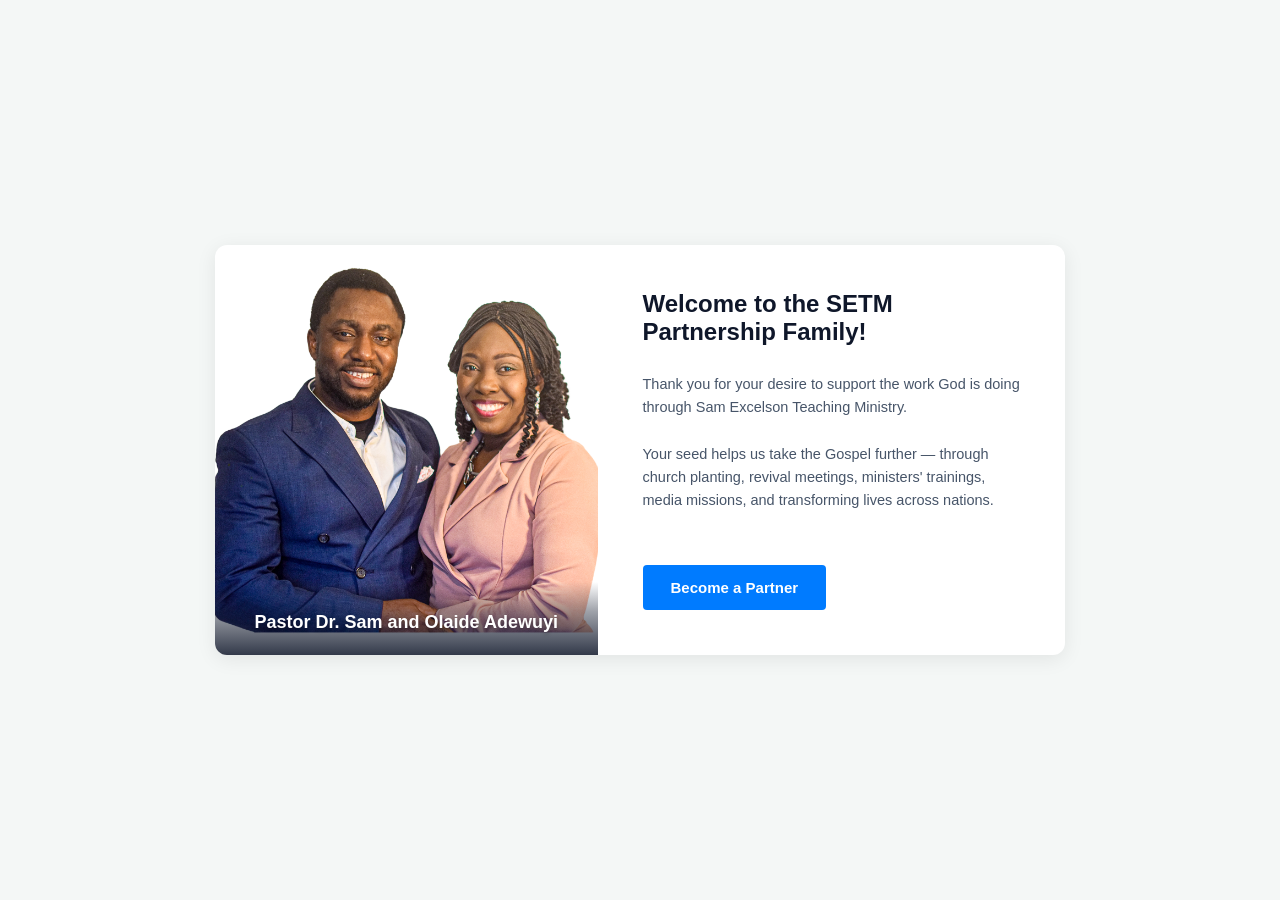
<file: index.html>
<!DOCTYPE html>
<html lang="en">
<head>
    <meta charset="UTF-8">
    <meta name="viewport" content="width=device-width, initial-scale=1.0">
    <title>SETM Partnership Home</title>
    <link rel="stylesheet" href="style.css">
    <link rel="icon" type="image/png" href="logo.jpeg">

</head>
<body>
    <div class="founder-split-card">
        
        <!-- Left Side: Full Height Image -->
        <div class="founder-image-side">
            <!-- Replace 'founder.jpg' with your actual image file path -->
            <img src="setman.png" alt="Founder Portrait" class="full-portrait">
            <div class="founder-name-overlay">
                <h4>Pastor Dr. Sam and Olaide Adewuyi</h4>
                <!-- <p>Founder & CEO</p> -->
            </div>
        </div>

        <!-- Right Side: Header, Bio Write-up, and Action Button -->
        <div class="founder-content-side">
            <div class="content-header">
                <h2>Welcome to the SETM Partnership Family!</h2>
                <!-- <p class="subtitle">The vision and passion driving our platform.</p> -->
            </div>

            <div class="founder-writeup">
                <!-- <h3></h3> -->
                <p>
                    <br>Thank you for your desire to support the work God is doing through Sam Excelson Teaching Ministry.<br><br>

                    Your seed helps us take the Gospel further — through church planting, revival meetings, ministers' trainings, media missions, and transforming lives across nations.<br><br>
                </p>
                <!-- <p>Every submission we receive helps refine our roadmap. Whether you are seeking technical support, submitting a feature suggestion, or joining our community initiatives, your voice actively shapes what we build next.</p>
                <strong></strong><br><br> -->                        
            </div>

            <!-- Call to Action Button connecting to your Form Page -->
            <div class="cta-wrapper">
                <a href="form.html" class="action-btn">Become a Partner</a>
            </div>
        </div>

    </div>
</body>
</html>
</file>
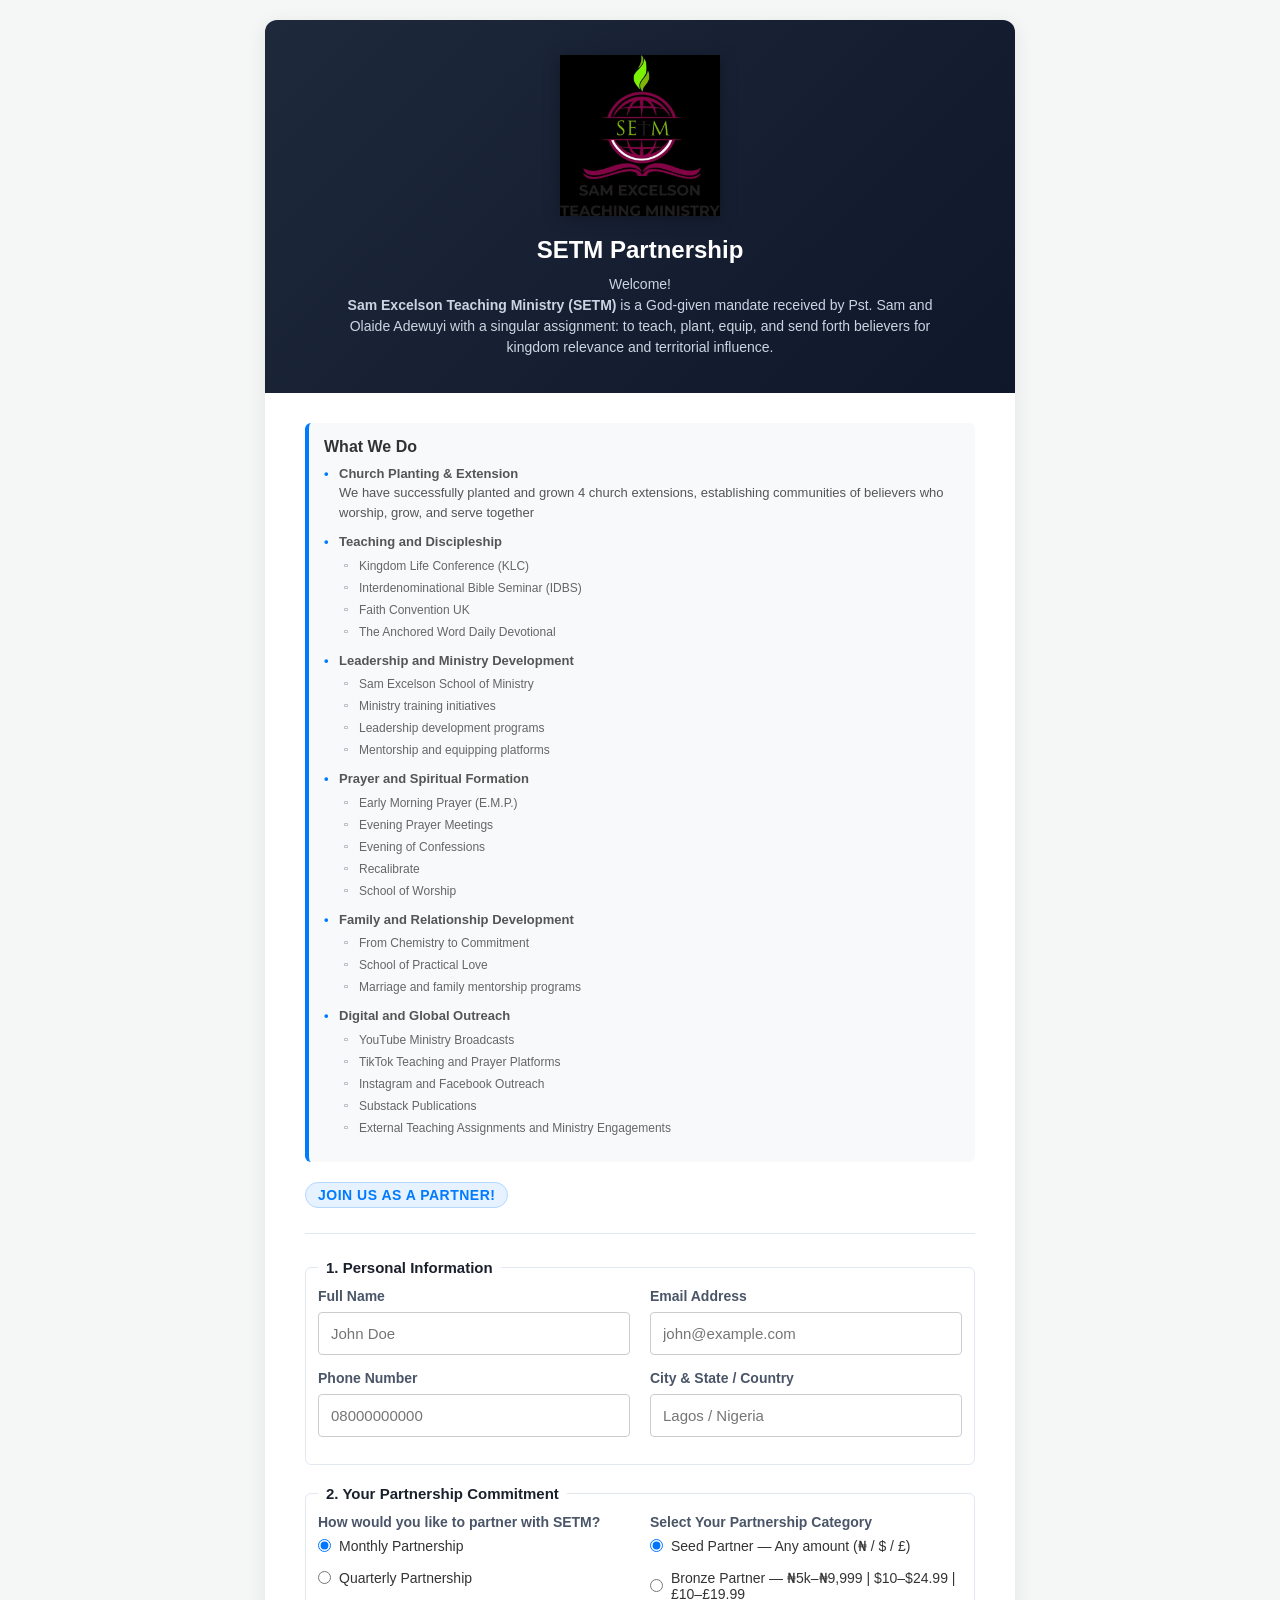
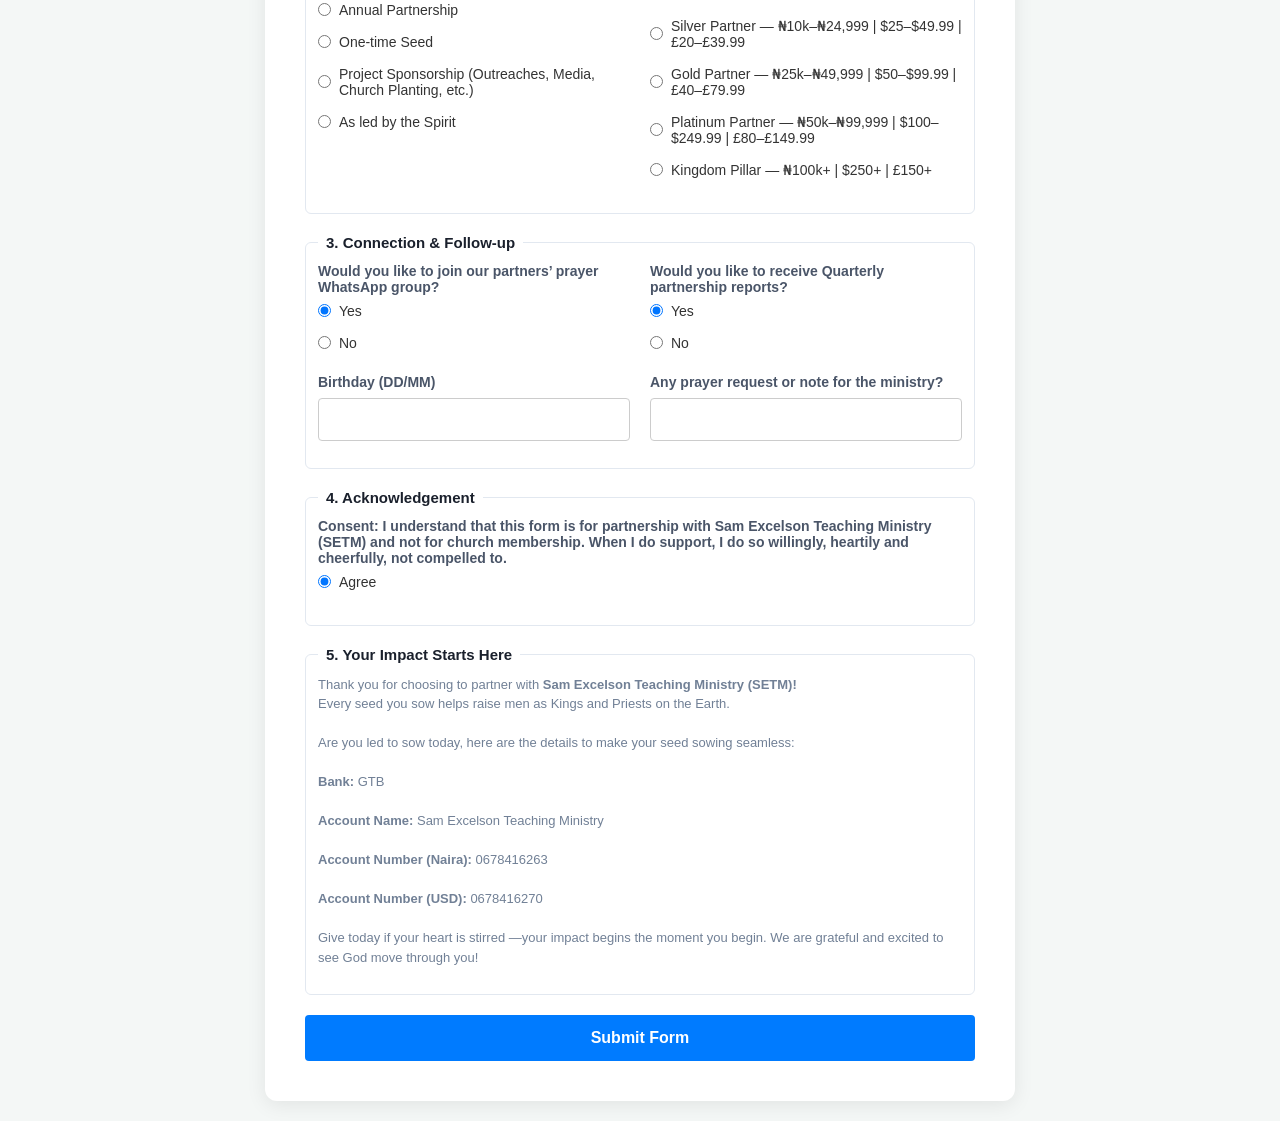
<file: form.html>
<!DOCTYPE html>
<html lang="en">
<head>
    <meta charset="UTF-8">
    <meta name="viewport" content="width=device-width, initial-scale=1.0">
    <title>SETM Partnership Portal</title>
    <link rel="stylesheet" href="style.css">
    <link rel="icon" type="image/png" href="logo.jpeg">
</head>
<body>
    <div class="form-container">

        <div class="sleek-header-band">
            <!-- Added Logo Container Starts Here -->
            <div class="logo-container">
                <!-- Replace 'logo.png' with your actual image path or online image link -->
                <img src="logo.jpeg" alt="Church Logo" class="form-logo">
            </div>
            <!-- Added Logo Container Ends Here -->
            <!-- <div class="form-header"> -->
            <h2>SETM Partnership</h2>
            <p class="header-intro">Welcome!<br>
                <b>Sam Excelson Teaching Ministry (SETM)</b> is a God-given mandate received by Pst. Sam and Olaide Adewuyi with a singular assignment: to teach, plant, equip, and send forth believers for kingdom relevance and territorial influence.
            </p>
        </div>
        <div class="form-body-content">
                <!-- Added What We Do Section Starts Here -->
            <div class="what-we-do">
                <h3>What We Do</h3>
                <ul>
                    <li><strong>Church Planting & Extension</strong><br>
                        We have successfully planted and grown 4 church extensions, establishing communities of believers who worship, grow, and serve together
                    </li>
                    <!-- <li><strong>Teaching and Discipleship</strong>
                        <ul class="sub-list">
                            <li><b>Word Fest</b> - Large-scale Teaching festival of God's word</li>
                            <li><strong>IDBS</strong> - Weekly Interdenominational Bible Seminar</li>
                            <li><strong>Spontaneous worship</strong> - Spirit-Led worship gatherings</li>
                            <li><strong>Son Father Talk</strong> - Meditation and Worship Meeting</li>
                        </ul>
                    </li> -->
                    <li><strong>Teaching and Discipleship</strong>
                        <ul class="sub-list">
                            <li>Kingdom Life Conference (KLC)</li>
                            <li>Interdenominational Bible Seminar (IDBS)</li>
                            <li>Faith Convention UK</li>
                            <li>The Anchored Word Daily Devotional</li>
                        </ul>
                    </li>
                    <li><strong>Leadership and Ministry Development</strong>
                        <ul class="sub-list">
                            <li>Sam Excelson School of Ministry</li>
                            <li>Ministry training initiatives</li>
                            <li>Leadership development programs</li>
                            <li>Mentorship and equipping platforms</li>
                        </ul>
                    </li>
                    <li><strong>Prayer and Spiritual Formation</strong>
                        <ul class="sub-list">
                            <li>Early Morning Prayer (E.M.P.)</li>
                            <li>Evening Prayer Meetings</li>
                            <li>Evening of Confessions</li>
                            <li>Recalibrate</li>
                            <li>School of Worship</li>
                        </ul>
                    </li>
                    <li><strong>Family and Relationship Development</strong>
                        <ul class="sub-list">
                            <li>From Chemistry to Commitment</li>
                            <li>School of Practical Love</li>
                            <li>Marriage and family mentorship programs</li>
                        </ul>
                    </li>
                    <li><strong>Digital and Global Outreach</strong>
                        <ul class="sub-list">
                            <li>YouTube Ministry Broadcasts</li>
                            <li>TikTok Teaching and Prayer Platforms</li>
                            <li>Instagram and Facebook Outreach</li>
                            <li>Substack Publications</li>
                            <li>External Teaching Assignments and Ministry Engagements</li>
                        </ul>
                    </li>
                </ul>
            </div>
                <!-- Added What We Do Section Ends Here -->
            <div class="join-us-section">
                <div class="join-us-title-container">
                    <h3>Join Us as a Partner!</h3>
                </div>
                <!-- <p>Imagine being part of the story when someone says, "I found Christ at Word Fest" or "My life was transformed through the School of Ministry" or "Our community was changed by that church extension." <strong>That victory? You claimed it together with us.</strong>
                </p>
                <p>Start your journey with us today!</p> -->
            </div>

            <hr class="header-divider">


            <!-- Form Starts Here with Sections -->
            <form id="submissionForm">
                
                <!-- SECTION 1: Personal Details -->
                <fieldset class="form-section">
                    <legend class="section-title">1. Personal Information</legend>
                    <!-- <p class="section-desc">
                        <strong>Welcome to the SETM Partnership Family!</strong><br><br>

                        Thank you for your desire to support the work God is doing through Sam Excelson Teaching Ministry.<br><br>

                        Your seed helps us take the Gospel further — through church planting, revival meetings, ministers' trainings, media missions, and transforming lives across nations.<br><br>


                        Please fill out the form below.<br><br>

                        Our partnership team will reach out with next steps, updates, and prayer support.<br><br>

                        <strong>Together, we spread Jesus!</strong>
                    </p> -->
                    
                    <div class="form-row-group">
                        <div class="form-group">
                            <label for="name">Full Name</label>
                            <input type="text" id="name" required placeholder="John Doe">
                        </div>
                        
                        <div class="form-group">
                            <label for="email">Email Address</label>
                            <input type="email" id="email" required placeholder="john@example.com">
                        </div>
                    </div>
                    <div class="form-row-group">
                        <div class="form-group">
                            <label for="phone">Phone Number</label>
                            <input type="tel" id="phone" required placeholder="08000000000">
                        </div>
                        
                        <div class="form-group">
                            <label for="city">City & State / Country</label>
                            <input type="text" id="city" required placeholder="Lagos / Nigeria">
                        </div>
                    </div>
                </fieldset>

                <!-- SECTION 2: Preferences -->
                <fieldset class="form-section">
                    <legend class="section-title">2. Your Partnership Commitment</legend>
                    <!-- <p class="section-desc">Help us categorize your inquiry. Choosing the correct topic flags your ticket to the right department immediately to avoid delays.</p> -->
                    
                    <div class="form-row-group">
                        <div class="form-group">
                            <label>How would you like to partner with SETM?</label>
                            <div class="radio-group">
                                <label class="radio-label">
                                    <input type="radio" name="partnerWithSETM" value="Monthly Partnership" checked>
                                    Monthly Partnership
                                </label>
                                <label class="radio-label">
                                    <input type="radio" name="partnerWithSETM" value="Quarterly Partnership">
                                    Quarterly Partnership
                                </label>
                                <label class="radio-label">
                                    <input type="radio" name="partnerWithSETM" value="Annual Partnership">
                                    Annual Partnership
                                </label>
                                <label class="radio-label">
                                    <input type="radio" name="partnerWithSETM" value="One-time Seed">
                                    One-time Seed
                                </label>
                                <label class="radio-label">
                                    <input type="radio" name="partnerWithSETM" value="Project Sponsorship (Outreaches, Media, Church Planting, etc.)">
                                    Project Sponsorship (Outreaches, Media, Church Planting, etc.)
                                </label>
                                <label class="radio-label">
                                    <input type="radio" name="partnerWithSETM" value="As led by the Spirit">
                                    As led by the Spirit
                                </label>
                            </div>
                        </div>

                        <div class="form-group">
                            <label>Select Your Partnership Category</label>
                            <div class="radio-group">
                                <label class="radio-label">
                                    <input type="radio" name="partnerCategory" value="Seed Partner — Any amount (₦ / $ / £)" checked>
                                    Seed Partner — Any amount (₦ / $ / £)
                                </label>
                                <label class="radio-label">
                                    <input type="radio" name="partnerCategory" value="Bronze Partner — ₦5k–₦9,999 | $10–$24.99 | £10–£19.99">
                                    Bronze Partner — ₦5k–₦9,999 | $10–$24.99 | £10–£19.99
                                </label>
                                <label class="radio-label">
                                    <input type="radio" name="partnerCategory" value="Silver Partner — ₦10k–₦24,999 | $25–$49.99 | £20–£39.99">
                                    Silver Partner — ₦10k–₦24,999 | $25–$49.99 | £20–£39.99
                                </label>
                                <label class="radio-label">
                                    <input type="radio" name="partnerCategory" value="Gold Partner — ₦25k–₦49,999 | $50–$99.99 | £40–£79.99">
                                    Gold Partner — ₦25k–₦49,999 | $50–$99.99 | £40–£79.99
                                </label>
                                <label class="radio-label">
                                    <input type="radio" name="partnerCategory" value="Platinum Partner — ₦50k–₦99,999 | $100–$249.99 | £80–£149.99">
                                    Platinum Partner — ₦50k–₦99,999 | $100–$249.99 | £80–£149.99
                                </label>
                                <label class="radio-label">
                                    <input type="radio" name="partnerCategory" value="Kingdom Pillar — ₦100k+ | $250+ | £150+">
                                    Kingdom Pillar — ₦100k+ | $250+ | £150+
                                </label>
                            </div>
                        </div>
                        
                        <!-- <div class="form-group">
                            <label for="topic">Submission Topic</label>
                            <select id="topic" required>
                                <option value="" disabled selected>Select a topic</option>
                                <option value="General Feedback">General Feedback</option>
                                <option value="Technical Support">Technical Support</option>
                                <option value="Content Contribution">Content Contribution</option>
                            </select>
                        </div> -->
                    </div>
                </fieldset>

                <!-- SECTION 3: Content -->
                <fieldset class="form-section">
                    <legend class="section-title">3. Connection & Follow-up</legend>
                    <!-- <p class="section-desc">Provide as many specific details as possible below. Include error codes, step-by-step logs, or full descriptions so our team can help you efficiently.</p> -->
                    
                    <!-- <div class="form-group">
                        <label for="message">Message / Details</label>
                        <textarea id="message" rows="5" required placeholder="Type your details here..."></textarea>
                    </div> -->
                    <div class="form-row-group">
                        <div class="form-group">
                            <label>Would you like to join our partners’ prayer WhatsApp group?</label>
                            <div class="radio-group">
                                <label class="radio-label">
                                    <input type="radio" name="joinWhatsapp" value="Yes" checked>
                                    Yes
                                </label>
                                <label class="radio-label">
                                    <input type="radio" name="joinWhatsapp" value="No">
                                    No
                                </label>
                            </div>
                        </div>

                        <div class="form-group">
                            <label>Would you like to receive Quarterly partnership reports?</label>
                            <div class="radio-group">
                                <label class="radio-label">
                                    <input type="radio" name="QuarterlyReports" value="Yes" checked>
                                    Yes
                                </label>
                                <label class="radio-label">
                                    <input type="radio" name="QuarterlyReports" value="No">
                                    No
                                </label>
                            </div>
                        </div>
                    </div>
                    <div class="form-row-group">
                        <div class="form-group">
                            <label for="birthday">Birthday (DD/MM)</label>
                            <input type="text" id="birthday" required placeholder="">
                        </div>
                        
                        <div class="form-group">
                            <label for="prayerrequest">Any prayer request or note for the ministry?</label>
                            <input type="text" id="prayerrequest" required placeholder="">
                        </div>
                    </div>
                </fieldset>

                <fieldset class="form-section">
                    <legend class="section-title">4. Acknowledgement</legend>
                    <!-- <p class="section-desc">Provide as many specific details as possible below. Include error codes, step-by-step logs, or full descriptions so our team can help you efficiently.</p> -->
                    
                    <!-- <div class="form-group">
                        <label for="message">Message / Details</label>
                        <textarea id="message" rows="5" required placeholder="Type your details here..."></textarea>
                    </div> -->
                    <!-- <div class="form-row-group"> -->
                    <div class="form-group">
                        <label><strong>Consent:</strong>
                            I understand that this form is for partnership with Sam Excelson Teaching Ministry (SETM) and not for church membership. When I do support, I do so willingly, heartily and cheerfully, not compelled to.
                        </label>
                        <div class="radio-group">
                            <label class="radio-label">
                                <input type="radio" name="consent" value="Agree" checked>
                                Agree
                            </label>
                        </div>
                    </div>
                    <!-- </div> -->
                </fieldset>

                <fieldset class="form-section">
                    <legend class="section-title">5. Your Impact Starts Here</legend>
                    <p class="section-desc">
                        Thank you for choosing to partner with <strong>Sam Excelson Teaching Ministry (SETM)!</strong><br>
                        Every seed you sow helps raise men as Kings and Priests on the Earth.<br><br>


                        Are you led to sow today, here are the details to make your seed sowing seamless:<br><br>


                        <strong>Bank:</strong> GTB<br><br>

                        <strong>Account Name:</strong> Sam Excelson Teaching Ministry<br><br>

                        <strong>Account Number (Naira):</strong> 0678416263<br><br>

                        <strong>Account Number (USD):</strong> 0678416270<br><br>


                        Give today if your heart is stirred —your impact begins the moment you begin. We are grateful and excited to see God move through you!
                    </p>
                    
                    <!-- <div class="form-group">
                        <label for="message">Message / Details</label>
                        <textarea id="message" rows="5" required placeholder="Type your details here..."></textarea>
                    </div> -->
                </fieldset>
                
                <button type="submit" id="submitBtn" class="submit-btn">Submit Form</button>
            </form>
        </div>
    </div>
    <script src="script.js"></script>
</body>
</html>
</file>
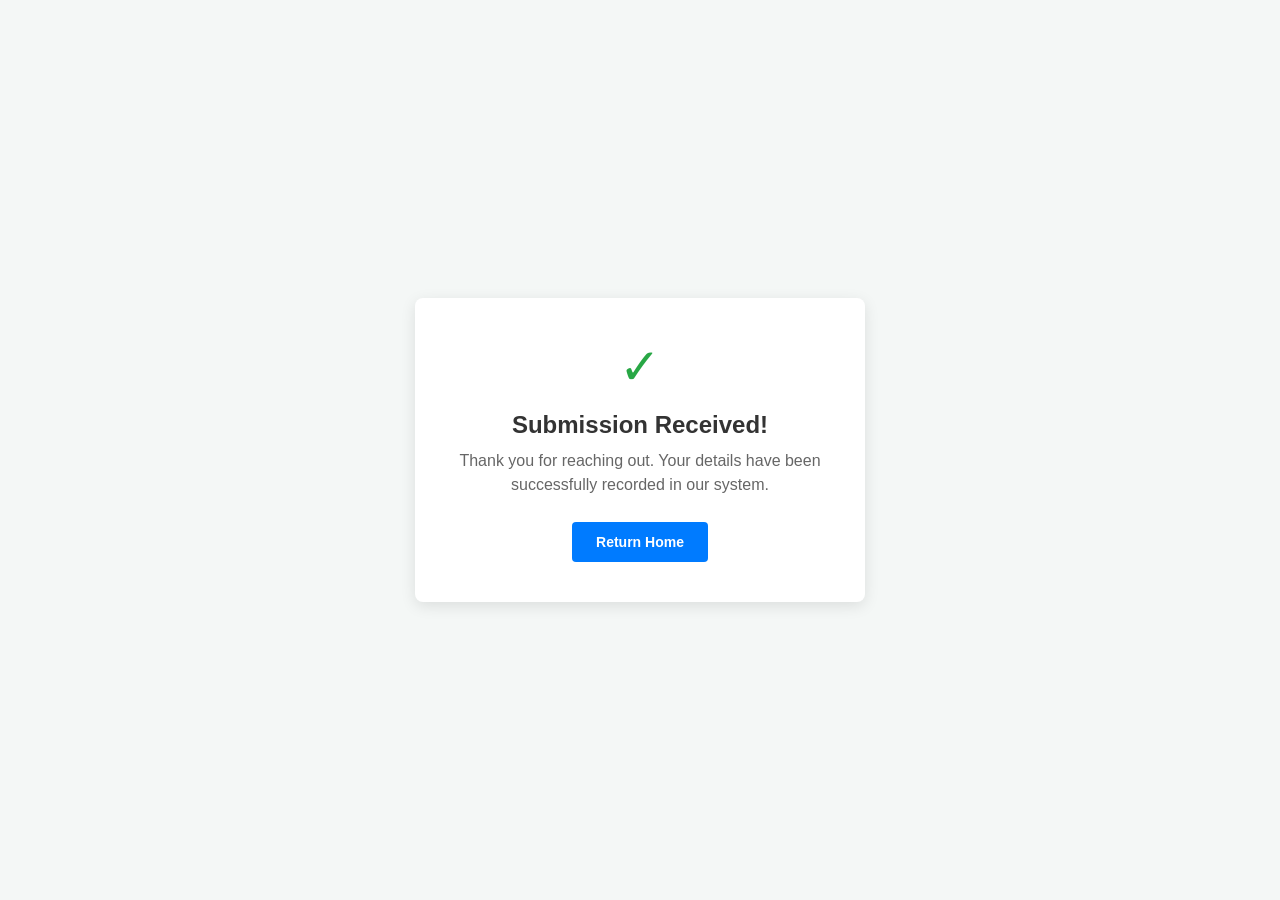
<file: thankyou.html>
<!DOCTYPE html>
<html lang="en">
<head>
    <meta charset="UTF-8">
    <meta name="viewport" content="width=device-width, initial-scale=1.0">
    <title>Thank You</title>
    <link rel="icon" type="image/png" href="logo.jpeg">
    <style>
        * {
            box-sizing: border-box;
            margin: 0;
            padding: 0;
            font-family: 'Segoe UI', Tahoma, Geneva, Verdana, sans-serif;
        }
        body {
            background-color: #f4f7f6;
            display: flex;
            justify-content: center;
            align-items: center;
            min-height: 100vh;
            padding: 20px;
        }
        .thankyou-container {
            background-color: #ffffff;
            padding: 40px 30px;
            border-radius: 8px;
            box-shadow: 0 4px 15px rgba(0, 0, 0, 0.1);
            width: 100%;
            max-width: 450px;
            text-align: center;
        }
        .icon {
            font-size: 50px;
            color: #28a745;
            margin-bottom: 15px;
        }
        h1 {
            color: #333333;
            margin-bottom: 10px;
            font-size: 24px;
        }
        p {
            color: #666666;
            margin-bottom: 25px;
            line-height: 1.5;
        }
        .back-btn {
            display: inline-block;
            background-color: #007bff;
            color: white;
            padding: 12px 24px;
            text-decoration: none;
            border-radius: 4px;
            font-weight: bold;
            font-size: 14px;
            transition: background-color 0.3s ease;
        }
        .back-btn:hover {
            background-color: #0056b3;
        }
    </style>
</head>
<body>
    <div class="thankyou-container">
        <div class="icon">✓</div>
        <h1>Submission Received!</h1>
        <p>Thank you for reaching out. Your details have been successfully recorded in our system.</p>
        <a href="index.html" class="back-btn">Return Home</a>
    </div>
</body>
</html>
</file>
<file: style.css>
* {
    box-sizing: border-box;
    margin: 0;
    padding: 0;
    font-family: 'Segoe UI', Tahoma, Geneva, Verdana, sans-serif;
}

body {
    background-color: #f4f7f6;
    display: flex;
    justify-content: center;
    align-items: center;
    min-height: 100vh;
    padding: 20px 8px;
}

/* .form-container {
    background-color: #ffffff;
    border-radius: 8px;
    box-shadow: 0 4px 15px rgba(0, 0, 0, 0.1);
    width: 100%;
    max-width: 750px;
    overflow: hidden;
} */

.form-container {
    background-color: #ffffff;
    border-radius: 12px;
    box-shadow: 0 4px 20px rgba(0, 0, 0, 0.08);
    width: 100%;
    max-width: 95%; /* Expanded from 92% to 95% to utilize more screen width */
    display: flex;
    flex-direction: column;
    overflow: hidden;
}

/* --- NEW: Sleek Full Width Header Band Styles --- */
.sleek-header-band {
    background: linear-gradient(135deg, #1e293b 0%, #0f172a 100%); /* Elegant Dark Slate/Blue mix */
    padding: 35px 40px;
    text-align: center;
    color: #ffffff;
}

.logo-container {
    display: flex;
    justify-content: center;
    align-items: center;
    margin-bottom: 20px;
    width: 100%;
}

.form-logo {
    max-width: 160px;
    height: auto;
    object-fit: contain;
    /* Optional look: adds high-contrast separation if your logo has dark background colors */
    filter: drop-shadow(0px 2px 8px rgba(0,0,0,0.3)); 
}

.sleek-header-band h2 {
    color: #ffffff;
    font-size: 24px;
    font-weight: 700;
    margin-bottom: 10px;
}

.header-intro {
    color: #cbd5e1; /* Smooth light grey text contrast */
    font-size: 14px;
    line-height: 1.5;
    max-width: 600px;
    margin: 0 auto;
}

/* Form Body Wrapper for proper layout padding */
.form-body-content {
    padding: 24px 12px; /* 24px on top/bottom, only 12px on the left/right */
    display: flex;
    flex-direction: column;
    justify-content: center;
}

@media (min-width: 600px) {
    .form-body-content {
        padding: 30px 40px 40px 40px;
    }
    .form-container {
        max-width: 750px; /* Restores the comfortable wide form layout for computers */
    }
}

/* Divider adjustment */
.header-divider {
    border: 0;
    height: 1px;
    background: #e2e8f0;
    margin-top: 25px;
    margin-bottom: 25px;
}

/* Rest of your existing list layouts */
.what-we-do {
    background-color: #f8f9fa;
    padding: 15px;
    border-radius: 6px;
    border-left: 4px solid #007bff;
    text-align: left;
}

.what-we-do h3 {
    font-size: 16px;
    color: #333333;
    margin-bottom: 8px;
    font-weight: 700;
}

.what-we-do ul {
    list-style-type: none;
}

.what-we-do li {
    font-size: 13px;
    line-height: 1.5;
    color: #555555;
    margin-bottom: 10px;
    position: relative;
    padding-left: 15px;
}

.what-we-do li::before {
    content: "•";
    color: #007bff;
    font-weight: bold;
    position: absolute;
    left: 0;
    top: 0;
}

.sub-list {
    margin-top: 5px;
    margin-left: 5px;
}

.sub-list li {
    font-size: 12px;
    color: #666666;
    margin-bottom: 4px;
    padding-left: 15px;
}

.sub-list li::before {
    content: "▫";
    color: #6c757d;
    font-size: 11px;
}

.join-us-section {
    margin-top: 20px;
    text-align: left;
}

.join-us-section h3 {
    font-size: 14px;
    background-color: #e6f2ff;
    color: #007bff;
    font-weight: bold;
    padding: 4px 12px;
    border-radius: 20px;
    border: 1px solid #b3d7ff;
    text-transform: uppercase;
    letter-spacing: 0.5px;
    display: inline-block;
}

.join-us-section p {
    font-size: 13.5px;
    line-height: 1.6;
    color: #555555;
    text-align: left;
    margin-top: 8px;
}

/* Sections Layout panels */
.form-section {
    border: 1px solid #e2e8f0;
    border-radius: 6px;
    padding: 12px;
    margin-bottom: 20px;
    background-color: #fff;
}

.section-title {
    font-size: 15px;
    font-weight: bold;
    color: #1a202c;
    padding: 0 8px;
}

.section-desc {
    font-size: 13px;
    color: #718096;
    margin-bottom: 15px;
    line-height: 1.5;
}

.form-group {
    margin-bottom: 15px;
}

label {
    display: block;
    margin-bottom: 8px;
    color: #4a5568;
    font-weight: 600;
    font-size: 14px;
}

input[type="text"],
input[type="email"],
input[type="tel"],
select,
textarea {
    width: 100%;
    padding: 12px;
    border: 1px solid #cccccc;
    border-radius: 4px;
    font-size: 15px;
    color: #333333;
    transition: border-color 0.3s ease;
}

input:focus,
select:focus,
textarea:focus {
    outline: none;
    border-color: #007bff;
}

textarea {
    resize: vertical;
}

@media (min-width: 600px) {
    .form-row-group {
        display: flex;
        gap: 20px;
    }
    .form-row-group .form-group {
        flex: 1;
    }
}

.radio-group {
    display: flex;
    flex-direction: column;
    gap: 8px;
    margin-top: 5px;
}

.radio-label {
    display: flex;
    align-items: center;
    gap: 8px;
    font-weight: normal;
    font-size: 14px;
    color: #333333;
    cursor: pointer;
}

.submit-btn {
    width: 100%;
    background-color: #007bff;
    color: white;
    padding: 14px;
    border: none;
    border-radius: 4px;
    font-size: 16px;
    font-weight: bold;
    cursor: pointer;
    transition: background-color 0.3s ease;
}

.submit-btn:hover {
    background-color: #0056b3;
}

/* --- Balanced Side-by-Side Split Screen Layout --- */

/* Main Card Container */
/* .founder-split-card {
    background-color: #ffffff;
    border-radius: 12px;
    box-shadow: 0 4px 20px rgba(0, 0, 0, 0.08);
    width: 100%;
    max-width: 850px;
    display: flex;
    flex-direction: column;
    overflow: hidden;
} */

.founder-split-card {
    background-color: #ffffff;
    border-radius: 12px;
    box-shadow: 0 4px 20px rgba(0, 0, 0, 0.08);
    width: 100%;
    max-width: 95%; /* Expanded from 92% to 95% to utilize more screen width */
    display: flex;
    flex-direction: column;
    overflow: hidden;
}

.founder-image-side {
    position: relative; /* Essential for floating items over the photo layer */
    width: 100%;
    height: 350px; /* Enhanced height for mobile screen views */
}

.full-portrait {
    width: 100%;
    height: 100%;
    object-fit: cover; /* Keeps image looking proportional */
}

/* Beautiful Translucent Gradient Caption Panel Overlay */
.founder-name-overlay {
    position: absolute;
    bottom: 0;
    left: 0;
    width: 100%;
    /* Smooth gradient layer: transparent to translucent charcoal drop */
    background: linear-gradient(to top, rgba(15, 23, 42, 0.85) 0%, rgba(15, 23, 42, 0.4) 60%, rgba(15, 23, 42, 0) 100%);
    padding: 30px 20px 20px 20px; /* Generous top padding for smooth gradient fall */
    text-align: center;
    color: #ffffff;
    box-sizing: border-box;
}

.founder-name-overlay h4 {
    font-size: 18px;
    font-weight: 700;
    margin-bottom: 2px;
    text-shadow: 0 2px 4px rgba(0, 0, 0, 0.3); /* Protects readability */
}

/* .founder-name-overlay p {
    font-size: 11px;
    color: #cbd5e1;
    text-transform: uppercase;
    letter-spacing: 1.5px;
    font-weight: 600;
} */

/* Right Content Block */
/* .founder-content-side {
    padding: 40px;
    display: flex;
    flex-direction: column;
    justify-content: center;
} */

.founder-content-side {
    padding: 24px 12px; /* 24px on top/bottom, only 12px on the left/right */
    display: flex;
    flex-direction: column;
    justify-content: center;
}

.content-header h2 {
    font-size: 24px;
    color: #0f172a;
    margin-bottom: 4px;
}

.content-header .subtitle {
    font-size: 14px;
    color: #64748b;
    margin-bottom: 25px;
}

.founder-writeup {
    text-align: left;
    margin-bottom: 30px;
}

.founder-writeup h3 {
    font-size: 17px;
    color: #1e293b;
    margin-bottom: 12px;
    font-weight: 700;
}

.founder-writeup p {
    font-size: 14.5px;
    line-height: 1.6;
    color: #475569;
    margin-bottom: 15px;
}

.founder-writeup p:last-child {
    margin-bottom: 0;
}

/* Action Button Container */
.cta-wrapper {
    display: flex;
    justify-content: flex-start; /* Aligns button to the left side matching the text */
}

.action-btn {
    display: inline-block;
    background-color: #007bff;
    color: white;
    padding: 14px 28px;
    text-decoration: none;
    border-radius: 4px;
    font-size: 15px;
    font-weight: bold;
    transition: background-color 0.3s ease;
}

.action-btn:hover {
    background-color: #0056b3;
}

/* --- Media Query: Side-by-Side Activation for Tablets and Desktops --- */


/* --- Split Screen View: Activates for Tablets and Desktops --- */
@media (min-width: 700px) {
    .founder-split-card {
        flex-direction: row;
        max-width: 850px;
    }

    .founder-image-side {
        width: 45%;
        height: auto; /* Lets the picture fill 100% of the row vertical frame height naturally */
    }
    
    .founder-content-side {
        width: 55%;
        padding: 45px;
    }
}
</file>
